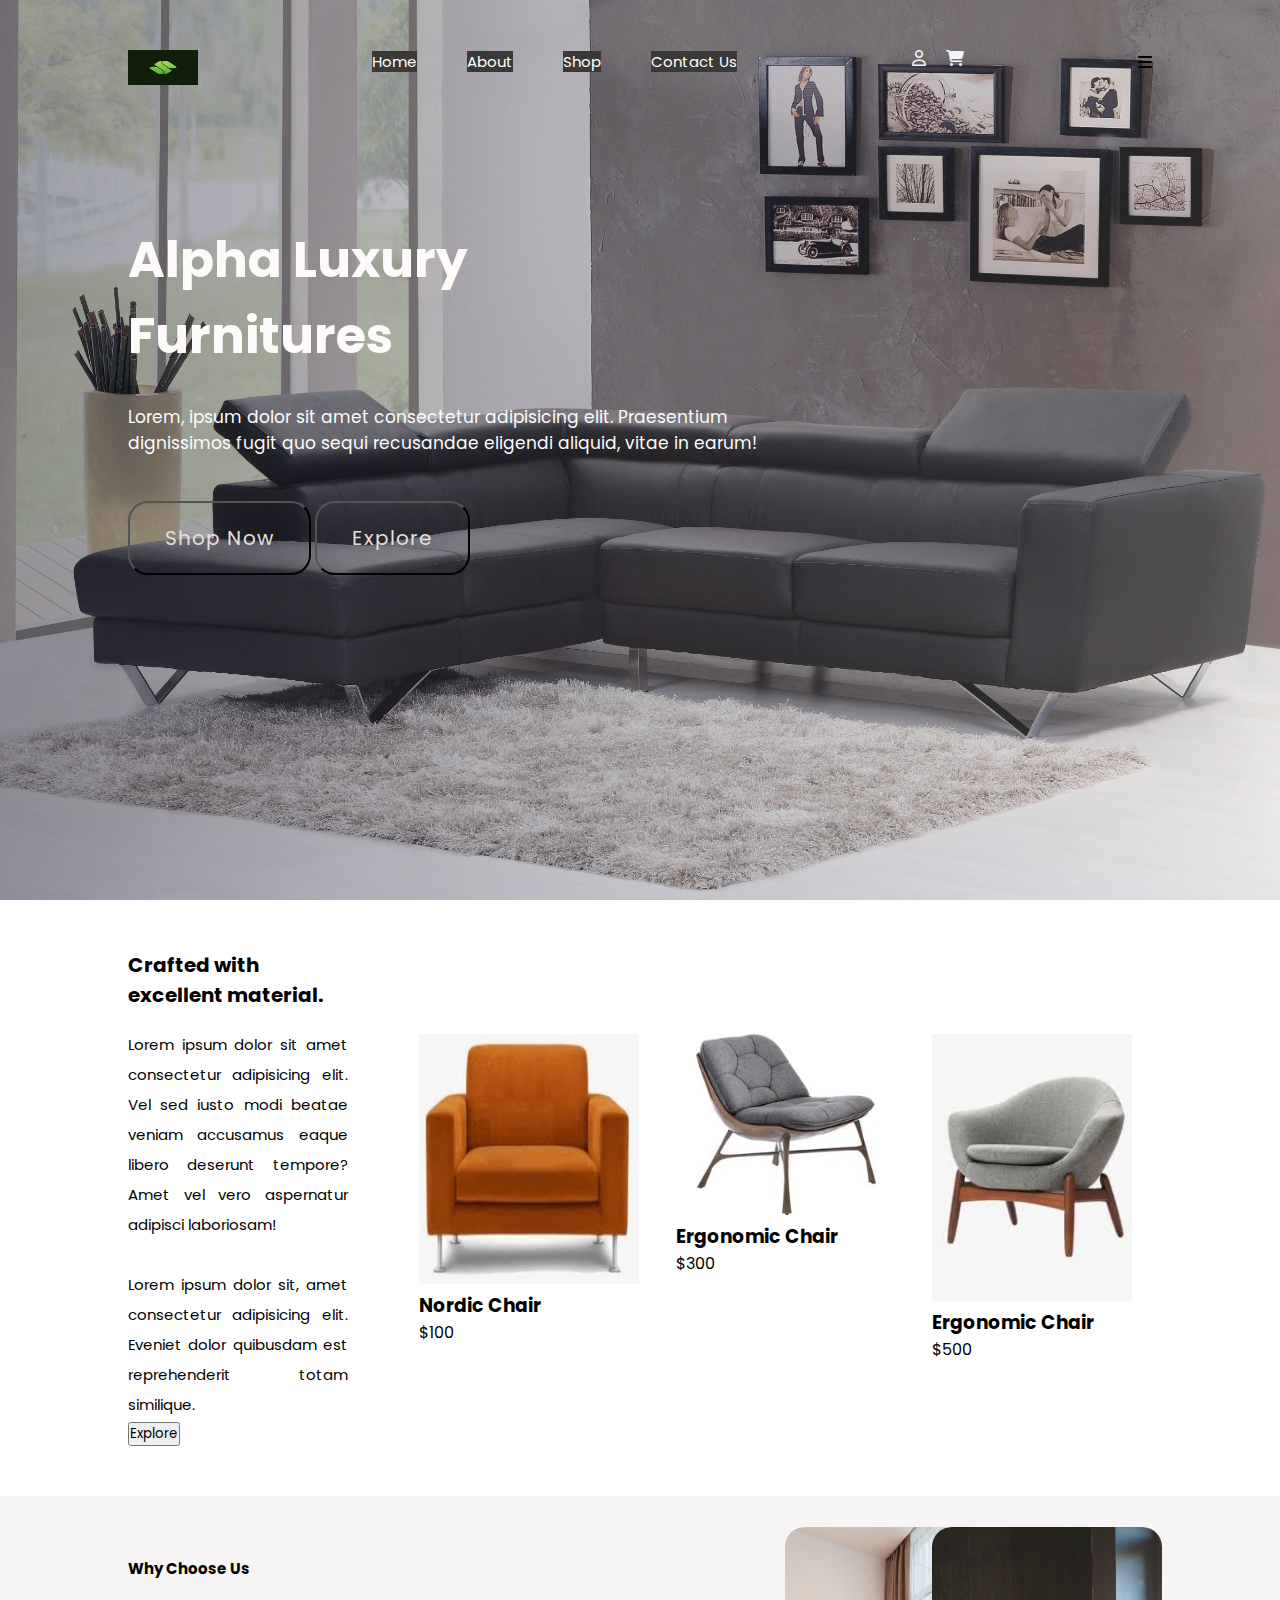
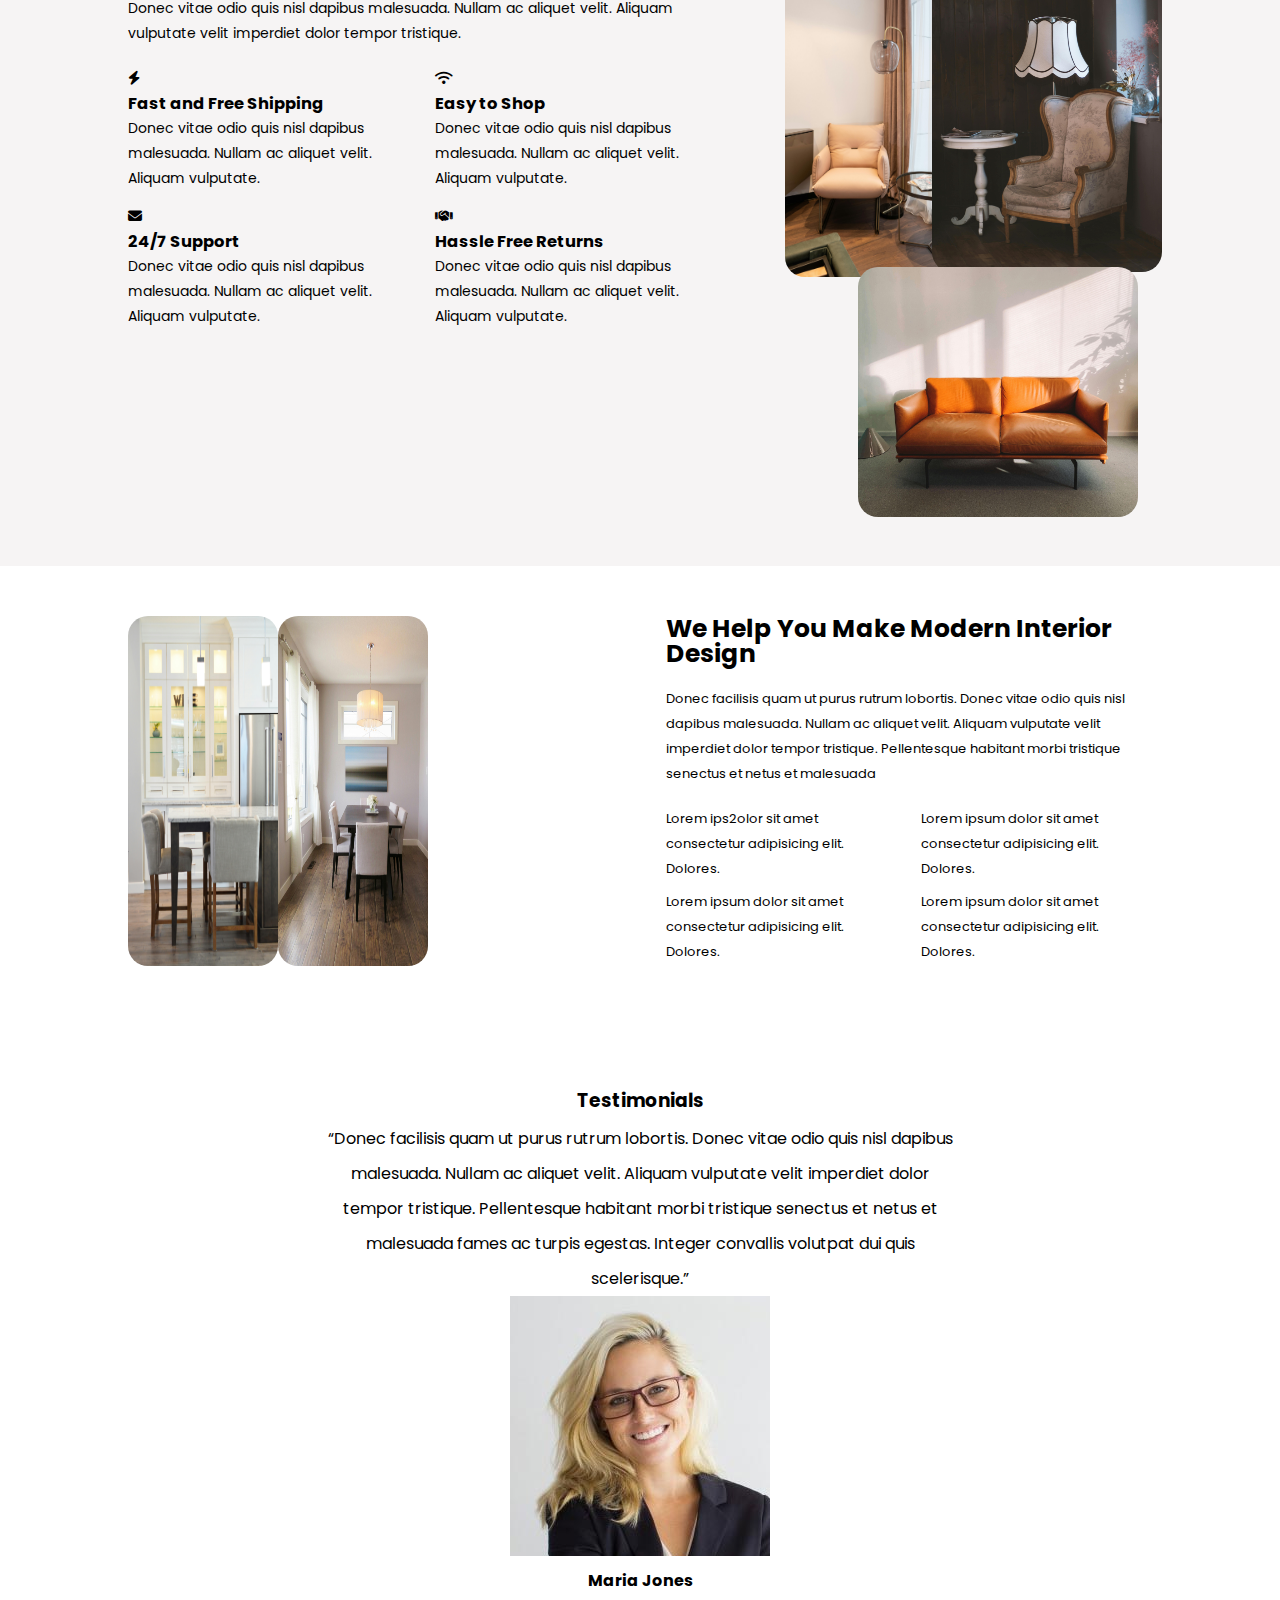
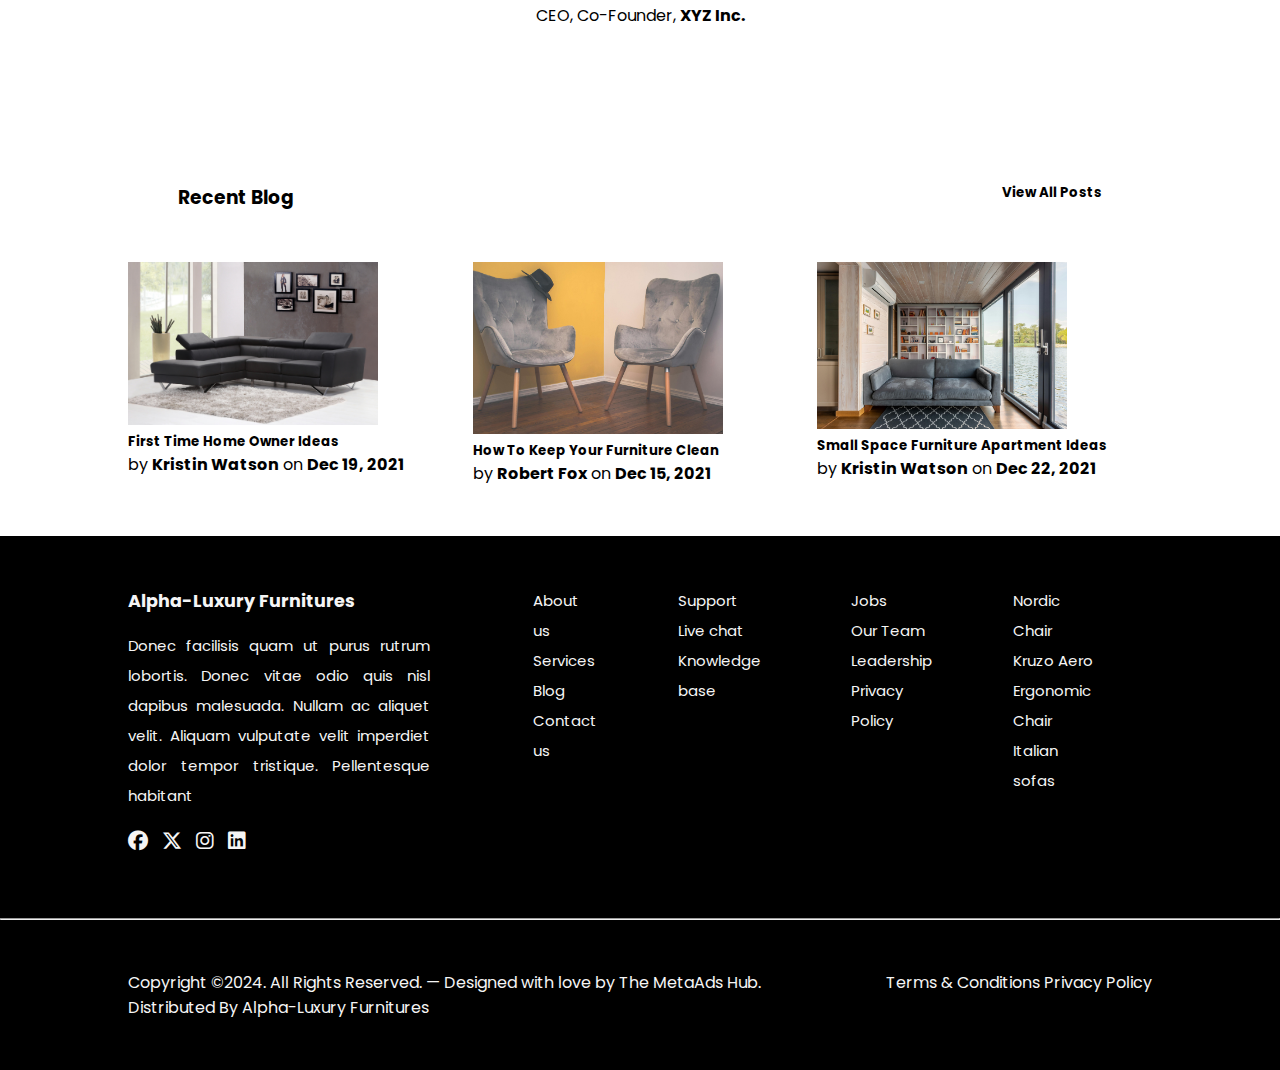
<file: index.html>
<!DOCTYPE html>
<html lang="en">
<head>
    <meta charset="UTF-8">
    <meta name="viewport" content="width=device-width, initial-scale=1.0">
    <title>Alpha-Luxury Furnitures</title>
    <link rel="stylesheet" href="https://cdnjs.cloudflare.com/ajax/libs/font-awesome/6.5.2/css/all.min.css">
    <link rel="preconnect" href="https://fonts.googleapis.com">
<link rel="preconnect" href="https://fonts.gstatic.com" crossorigin>
<link href="https://fonts.googleapis.com/css2?family=Poppins:ital,wght@0,100;0,200;0,300;0,400;0,500;0,600;0,700;0,800;0,900;1,100;1,200;1,300;1,400;1,500;1,600;1,700;1,800;1,900&display=swap" rel="stylesheet">
    <link rel="stylesheet" href="style.css">
</head>
<body>
    <section class="nav-section">
        <div class="nav-area">
            <div class="nav-items">
                <span class="brand-logo">
                    <img id="image1" src="imgfolder/dfbcda82dc21fe3c4e7bededcce6a6ee (2).jpg" width="70px" height="35px" alt="">
                </span>
                <div class="navlists">
                    <ul class="ul">
                        <li><a href="index.html">Home</a></li> 
                        <li><a href="about.html">About</a></li>
                        <li><a href="shop.html">Shop</a></li>
                        <li><a href="contactus.html">Contact Us</a></li>
                    </ul>
                </div>
                <div class="nav-icons">
                    <i class="fa-regular fa-user"></i>
                    <i class="fa-solid fa-cart-shopping"></i>
                </div>
                <div class="hamburger-icon">
                    <i class="fa-solid fa-bars"></i>
                </div>
            </div>
            <div class="text-elements">
                <h3 class="h3">Alpha Luxury<br> Furnitures</h3>
                <p class="p">Lorem, ipsum dolor sit amet consectetur adipisicing elit. Praesentium <br>dignissimos fugit quo sequi recusandae eligendi aliquid, vitae in earum!</p>
            </div>

            <button class="button">Shop Now</button>
            <button class="button">Explore</button>
        </div>
    </section>

    <section class="section2">
        <div class="sectionGrid">
            <div class="text">
                <h3>Crafted with excellent material.</h3>
                <p>Lorem ipsum dolor sit amet consectetur adipisicing elit. Vel sed iusto modi beatae veniam accusamus eaque libero deserunt tempore? Amet vel vero aspernatur adipisci laboriosam! <br><br>
                Lorem ipsum dolor sit, amet consectetur adipisicing elit. Eveniet dolor quibusdam est reprehenderit totam similique.
                </p>
                <button>Explore</button>
            </div>
            <div class="gridd">
                <div class="gridimg">
                    <img  src="imgfolder/png2.jpg" width="220px" height="250px" alt="A sofa">
                    <h3>Nordic Chair</h3>
                    <p>$100</p>
                </div>
                <div class="gridimg">
                    <img id="sofa"src="imgfolder/png6.jpg" width="180px" alt="">
                    <h3>Ergonomic Chair</h3>
                    <p>$300</p>
                </div>
                <div class="gridimg">
                    <img src="imgfolder/png8.jpg" width="200px" alt="">
                    <h3>Ergonomic Chair</h3>
                    <p>$500</p>
                </div><br><br>
            </div>
        </div>
    </section>
    <section class="section3">
        <div class="sectionFlex">
            <div class="textNgrid">
                <div class="textt">
                    <h6>Why Choose Us</h6>
                    <p>Donec vitae odio quis nisl dapibus malesuada. Nullam ac aliquet velit. Aliquam vulputate velit imperdiet dolor tempor tristique.</p>
                </div>

                <div class="gridContainer">
                    <div class="thegridss">
                        <i class="fa-solid fa-bolt"></i>
                        <h3>Fast and Free Shipping</h3>
                        <p>Donec vitae odio quis nisl dapibus malesuada. Nullam ac aliquet velit. Aliquam vulputate.</p>
                    </div>

                    <div class="thegridss">
                        <i class="fa-solid fa-wifi"></i>
                        <h3>Easy to Shop</h3>
                        <p>Donec vitae odio quis nisl dapibus malesuada. Nullam ac aliquet velit. Aliquam vulputate.</p>
                    </div>

                    <div class="thegridss">
                        <i class="fa-solid fa-envelope"></i>
                        <h3>24/7 Support</h3>
                        <p>Donec vitae odio quis nisl dapibus malesuada. Nullam ac aliquet velit. Aliquam vulputate.</p>
                    </div>

                    <div class="thegridss">
                        <i class="fa-solid fa-handshake"></i>
                        <h3>Hassle Free Returns</h3>
                        <p>Donec vitae odio quis nisl dapibus malesuada. Nullam ac aliquet velit. Aliquam vulputate.</p>
                    </div>
                </div>
            </div>

            <div class="imgpositioning">
                <img id="img" class="img1" src="imgfolder/pexels-heyho-6198655.jpg" width="200px" height="350px">
               <img id="img" class="imgg2" src="imgfolder/pexels-kowalievska-1148955.jpg" width="230px" alt="">
               <img id="img" class="imgIII" src="imgfolder/pexels-martinpechy-1866149.jpg" width="280px" height="250px" alt="">
            </div>
        </div>
    </section><br><br>

    <section class="section3b">
        <div id="sectionFlexx">
            <div class="fleximg">
                <img id="img" class="imagee" src="imgfolder/pexels-pixabay-373541.jpg" width="220px" height="450px" >
                <img id="img" class="imge" src="imgfolder/pexels-pixabay-534172.jpg" width="220px"  height="450px"
               alt="">
            </div>
            
            <div class="textNgridd">
                <div class="textt">
                    <h3>We Help You Make Modern Interior Design</h3>
                    <p>Donec facilisis quam ut purus rutrum lobortis. Donec vitae odio quis nisl dapibus malesuada. Nullam ac aliquet velit. Aliquam vulputate velit imperdiet dolor tempor tristique. Pellentesque habitant morbi tristique senectus et netus et malesuada</p>
                </div>

                <div class="gridContainer">
                    <div class="thegridss">
                        <p>Lorem ips2olor sit amet consectetur adipisicing elit. Dolores.</p>
                    </div>

                    <div class="thegridss">
                        <p>Lorem ipsum dolor sit amet consectetur adipisicing elit. Dolores.</p>
                    </div>

                    <div class="thegridss">
                        <p>Lorem ipsum dolor sit amet consectetur adipisicing elit. Dolores.</p>
                    </div>

                    <div class="thegridss">
                        <p>Lorem ipsum dolor sit amet consectetur adipisicing elit. Dolores.</p>
                    </div>
                </div>
            </div>
        </div>
    </section><br><br>
    <section class="testimonials">
        <div class="testi">
             <h3>Testimonials</h3>
             <p>“Donec facilisis quam ut purus rutrum lobortis. Donec vitae odio quis nisl dapibus malesuada. Nullam ac aliquet velit. Aliquam vulputate velit imperdiet dolor tempor tristique. Pellentesque habitant morbi tristique senectus et netus et malesuada fames ac turpis egestas. Integer convallis volutpat dui quis scelerisque.”</p>
        </div>
         <div>
             <img src="imgfolder/person_2.jpg" alt="">
             <p><b>Maria Jones</b></p>
             <p>CEO, Co-Founder, <b>XYZ Inc.</b></p>
         </div>
     </section>
    <section class="section4">
        <div class="sectionIv">
            <div class="flexItems">
                <h3>Recent Blog</h3>
                <h5 class="text-underline">View All Posts</h5>
            </div>
            <div class="gridContainer2">
                <div >
                    <img class="grids" src="imgfolder/pexels-pixabay-276583.jpg" width="250px" alt="">
                    <h5>First Time Home Owner Ideas</h5>
                    <p>by <b>Kristin Watson</b>  on <b> Dec 19, 2021</b></p>
                </div>
                <div >
                    <img class="grids"src="imgfolder/pexels-steve-923192.jpg" width="250px">
                    <h5>How To Keep Your Furniture Clean
                    </h5>
                    <p>by <b>Robert Fox</b>  on <b>Dec 15, 2021</b> </b></p>
                </div>
                <div >
                    <img class="grids"src="imgfolder/pexels-heyho-6580232.jpg" width="250px" alt="">
                    <h5>Small Space Furniture Apartment Ideas</h5>
                    <p>by <b>Kristin Watson</b>  on <b> Dec 22, 2021</b></p>
                </div>
            </div>
        </div>
    </section>

    <footer class="footer">
        <div class="textsNlists">
            <div class="texttt">
                <h3>Alpha-Luxury Furnitures</h3>
                <p>Donec facilisis quam ut purus rutrum lobortis. Donec vitae odio quis nisl dapibus malesuada. Nullam ac aliquet velit. Aliquam vulputate velit imperdiet dolor tempor tristique. Pellentesque habitant</p>
                <div class="icons">
                    <i id="icon" class="fa-brands fa-facebook"></i>
                    <i id="icon" class="fa-brands fa-x-twitter"></i>
                    <i id="icon" class="fa-brands fa-instagram"></i>
                    <i id="icon" class="fa-brands fa-linkedin"></i>
                </div><br><br>
            </div>

            <div class="lists">
                <div>
                    <ul class="listss">
                        <li>About us</li>
                        <li>Services</li>
                        <li>Blog</li>
                        <li>Contact us</li>
                    </ul>
                </div>
                <div>
                    <ul class="listss">
                        <li>Support</li>
                        <li>Live chat</li>
                        <li>Knowledge base</li>
                    </ul>
                </div>
                <div>
                    <ul class="listss">
                        <li>Jobs</li>
                        <li>Our Team</li>
                        <li>Leadership</li>
                        <li>Privacy Policy</li>
                    </ul>
                </div>
                <div>
                    <ul class="listss">
                        <li>Nordic Chair</li>
                        <li>Kruzo Aero</li>
                        <li> Ergonomic Chair</li>
                        <li>Italian sofas</li>
                    </ul>
                </div>
            </div> 
            </div><hr>
            <br><br>

        <footer class="copyright">
            <div class="flexx">
                <p>Copyright ©2024. All Rights Reserved. — Designed with love by The MetaAds Hub.
                <br>Distributed By Alpha-Luxury Furnitures
                </p>
                <div class="divv">
                    <p>Terms & Conditions
                    Privacy Policy</p>
                </div>
            </div><br><br>
        </footer>
    </footer>
</body>
</html>
</file>
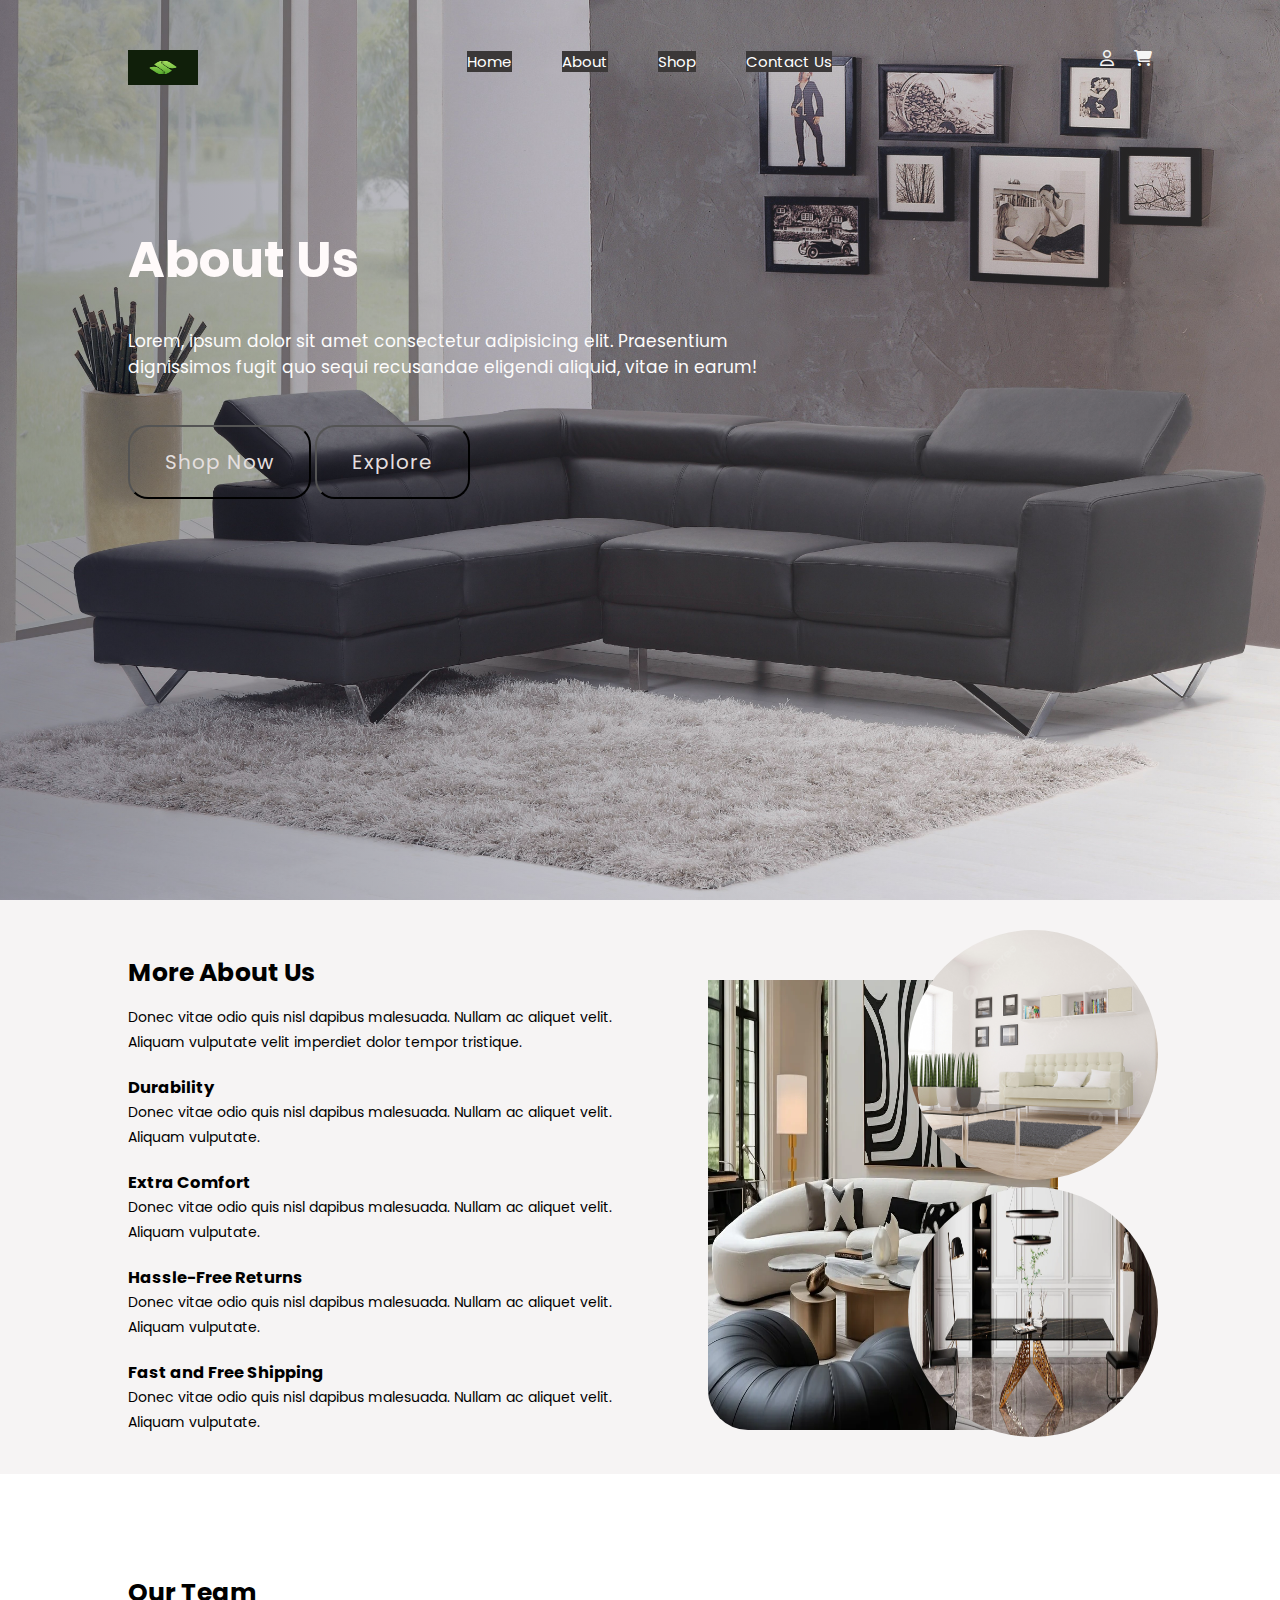
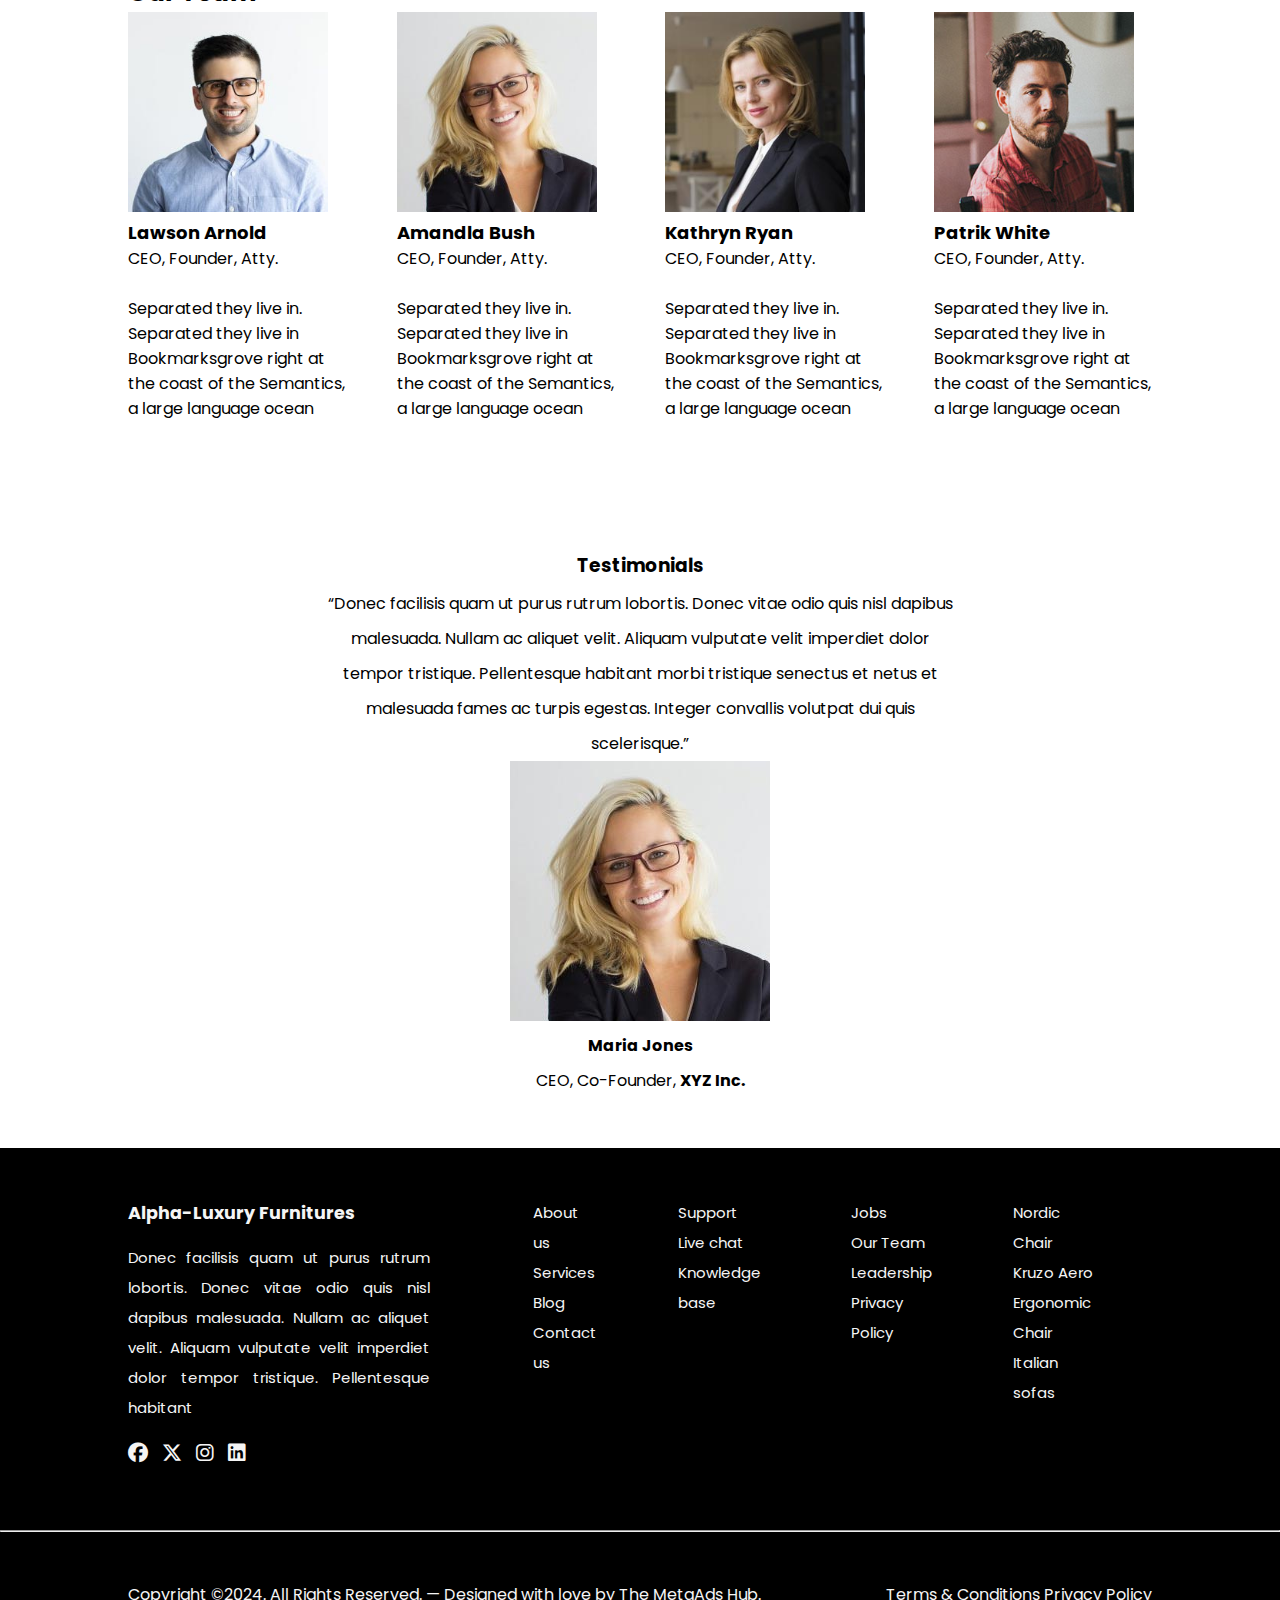
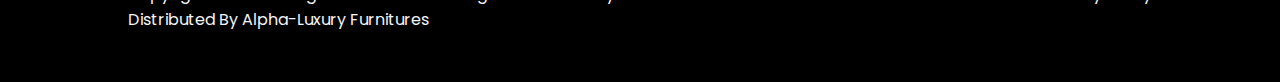
<file: about.html>
<!DOCTYPE html>
<html lang="en">
<head>
    <meta charset="UTF-8">
    <meta name="viewport" content="width=device-width, initial-scale=1.0">
    <title>Alpha-Luxury Furnitures</title>
    <link rel="stylesheet" href="https://cdnjs.cloudflare.com/ajax/libs/font-awesome/6.5.2/css/all.min.css">
    <link rel="preconnect" href="https://fonts.googleapis.com">
<link rel="preconnect" href="https://fonts.gstatic.com" crossorigin>
<link href="https://fonts.googleapis.com/css2?family=Poppins:ital,wght@0,100;0,200;0,300;0,400;0,500;0,600;0,700;0,800;0,900;1,100;1,200;1,300;1,400;1,500;1,600;1,700;1,800;1,900&display=swap" rel="stylesheet">
    <link rel="stylesheet" href="style.css">
</head>
<body>
    <section class="nav-section">
        <div class="nav-area">
            <div class="nav-items">
                <span class="brand-logo">
                    <img id="image1" src="imgfolder/dfbcda82dc21fe3c4e7bededcce6a6ee (2).jpg" width="70px" height="35px" alt="">
                </span>
                <div class="navlists">
                    <ul class="ul">
                        <li><a href="index.html">Home</a></li> 
                        <li><a href="about.html">About</a></li>
                        <li><a href="shop.html">Shop</a></li>
                        <li><a href="contactus.html">Contact Us</a></li>
                    </ul>
                </div>
                <div class="nav-icons">
                    <i class="fa-regular fa-user"></i>
                    <i class="fa-solid fa-cart-shopping"></i>
                </div>
            </div>
            <div class="text-elements">
                <h3 class="h3">About Us</h3>
                <p class="p">Lorem, ipsum dolor sit amet consectetur adipisicing elit. Praesentium <br>dignissimos fugit quo sequi recusandae eligendi aliquid, vitae in earum!</p>
            </div>

            <button class="button">Shop Now</button>
            <button class="button">Explore</button>
        </div>
    </section>
    <section class="section3">
        <div class="sectionFlex">
            <div class="textNgrid">
                <div class="textt">
                    <h3>More About Us</h3>
                    <p>Donec vitae odio quis nisl dapibus malesuada. Nullam ac aliquet velit. Aliquam vulputate velit imperdiet dolor tempor tristique.</p>
                </div>

                <div id="gridabout">
                    <div id="griddd">
                        <h3>Durability</h3>
                        <p>Donec vitae odio quis nisl dapibus malesuada. Nullam ac aliquet velit. Aliquam vulputate.</p>
                    </div>

                    <div class="thegridss">
                        <h3>Extra Comfort</h3>
                        <p>Donec vitae odio quis nisl dapibus malesuada. Nullam ac aliquet velit. Aliquam vulputate.</p>
                    </div>

                    <div class="thegridss">
                        <h3>Hassle-Free Returns</h3>
                        <p>Donec vitae odio quis nisl dapibus malesuada. Nullam ac aliquet velit. Aliquam vulputate.</p>
                    </div>

                    <div class="thegridss">
                        <h3>Fast and Free Shipping</h3>
                        <p>Donec vitae odio quis nisl dapibus malesuada. Nullam ac aliquet velit. Aliquam vulputate.</p>
                    </div>
                </div>
                
            </div>
            <div id="imgpositioning">
                <img id=imago src="imgfolder/background.webp" width="350px" height="450px">
                <img id="imgg" id="image" src="imgfolder/background2.jpg" width="250px" alt="">
               <img id="imgg" src="imgfolder/bg.webp" width="250px" height="250px" alt="">
            </div>
        </div>
    </section>
    <section class="ourteam">
       <div class="innerdiv">
            <h2>Our Team</h2>
            <div class="teamgrid">
                <div class="teamimg">
                   <img src="imgfolder/person_1.jpg" width="200px"  alt="">
                    <h3>Lawson Arnold</h3>
                    <p>CEO, Founder, Atty. <br><br>
                        Separated they live in. Separated they live in Bookmarksgrove right at the coast of the Semantics, a large language ocean
                    </p>
                    
                </div>
                <div class="teamimg">
                    <img src="imgfolder/person_2.jpg"  width="200px" alt="">
                    <h3>Amandla Bush</h3>
                    <p>CEO, Founder, Atty. <br><br>
                        Separated they live in. Separated they live in Bookmarksgrove right at the coast of the Semantics, a large language ocean
                    </p>
                    
                </div>
                <div class="teamimg">
                    <img src="imgfolder/person_3.jpg" width="200px" alt="">
                    <h3>Kathryn Ryan</h3>
                    <p>CEO, Founder, Atty. <br><br>
                        Separated they live in. Separated they live in Bookmarksgrove right at the coast of the Semantics, a large language ocean
                    </p>
                    
                </div>
                <div class="teamimg">
                    <img src="imgfolder/person_4.jpg"  width="200px"alt="">
                    <h3>Patrik White</h3>
                    <p>CEO, Founder, Atty. <br><br>
                        Separated they live in. Separated they live in Bookmarksgrove right at the coast of the Semantics, a large language ocean
                    </p>
                    
                </div>
            </div>
        </div>
    </section><br><br><br>
    <section class="testimonials">
       <div class="testi">
            <h3>Testimonials</h3>
            <p>“Donec facilisis quam ut purus rutrum lobortis. Donec vitae odio quis nisl dapibus malesuada. Nullam ac aliquet velit. Aliquam vulputate velit imperdiet dolor tempor tristique. Pellentesque habitant morbi tristique senectus et netus et malesuada fames ac turpis egestas. Integer convallis volutpat dui quis scelerisque.”</p>
       </div>
        <div>
            <img src="imgfolder/person_2.jpg" alt="">
            <p><b>Maria Jones</b></p>
            <p>CEO, Co-Founder, <b>XYZ Inc.</b></p>
        </div>
    </section>
    <footer class="footer">
        <div class="textsNlists">
            <div class="texttt">
                <h3>Alpha-Luxury Furnitures</h3>
                <p>Donec facilisis quam ut purus rutrum lobortis. Donec vitae odio quis nisl dapibus malesuada. Nullam ac aliquet velit. Aliquam vulputate velit imperdiet dolor tempor tristique. Pellentesque habitant</p>
                <div class="icons">
                    <i id="icon" class="fa-brands fa-facebook"></i>
                    <i id="icon" class="fa-brands fa-x-twitter"></i>
                    <i id="icon" class="fa-brands fa-instagram"></i>
                    <i id="icon" class="fa-brands fa-linkedin"></i>
                </div><br><br>
            </div>

            <div class="lists">
                <div>
                    <ul class="listss">
                        <li>About us</li>
                        <li>Services</li>
                        <li>Blog</li>
                        <li>Contact us</li>
                    </ul>
                </div>
                <div>
                    <ul class="listss">
                        <li>Support</li>
                        <li>Live chat</li>
                        <li>Knowledge base</li>
                    </ul>
                </div>
                <div>
                    <ul class="listss">
                        <li>Jobs</li>
                        <li>Our Team</li>
                        <li>Leadership</li>
                        <li>Privacy Policy</li>
                    </ul>
                </div>
                <div>
                    <ul class="listss">
                        <li>Nordic Chair</li>
                        <li>Kruzo Aero</li>
                        <li> Ergonomic Chair</li>
                        <li>Italian sofas</li>
                    </ul>
                </div>
            </div> 
            </div><hr>
            <br><br>

        <footer class="copyright">
            <div class="flexx">
                <p>Copyright ©2024. All Rights Reserved. — Designed with love by The MetaAds Hub.
                <br>Distributed By Alpha-Luxury Furnitures
                </p>
                <div class="divv">
                    <p>Terms & Conditions
                    Privacy Policy</p>
                </div>
            </div><br><br>
        </footer>
    </footer>
</body>
</html>
</file>
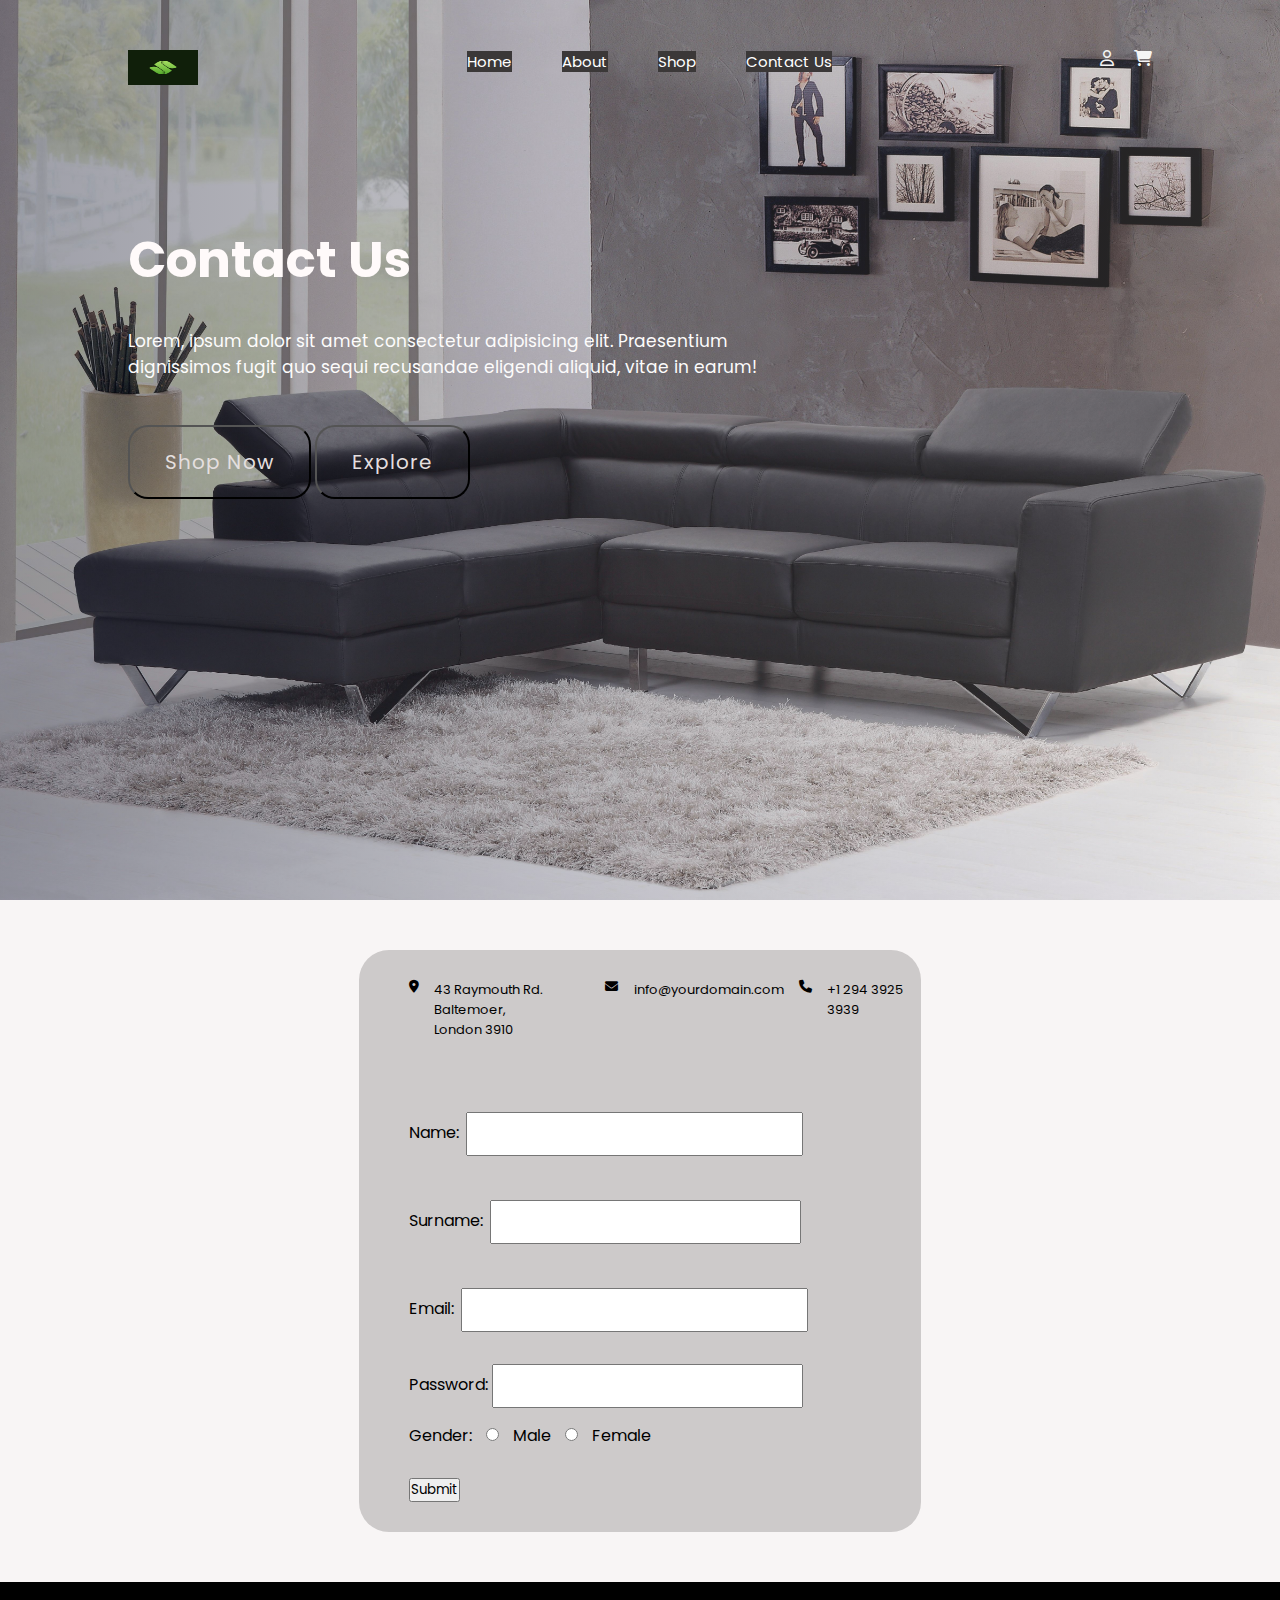
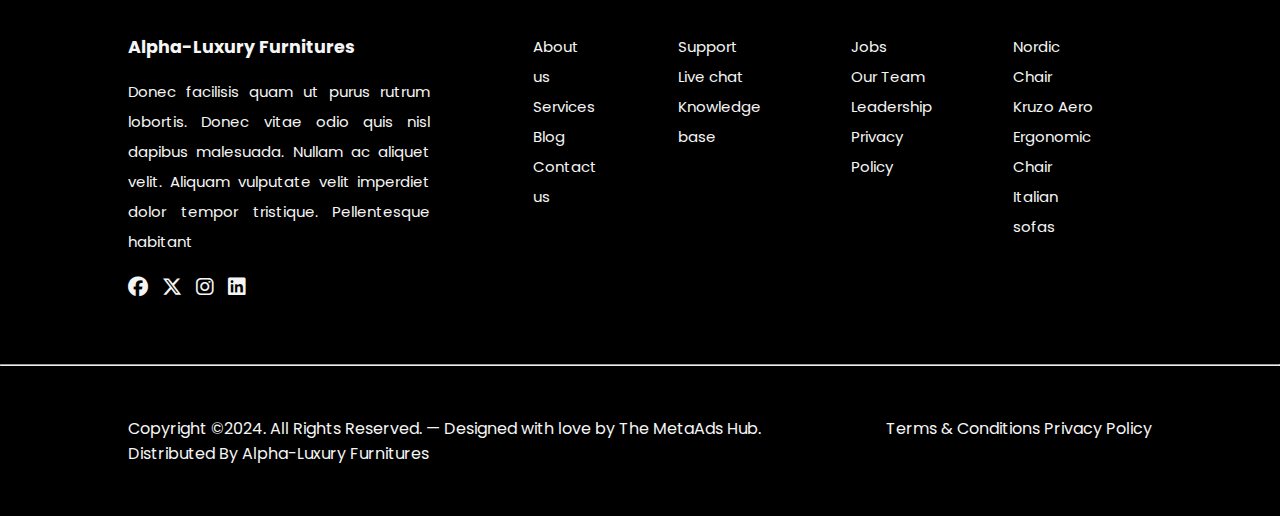
<file: contactus.html>
<!DOCTYPE html>
<html lang="en">
<head>
    <meta charset="UTF-8">
    <meta name="viewport" content="width=device-width, initial-scale=1.0">
    <title>Alpha-Luxury Furnitures</title>
    <link rel="stylesheet" href="https://cdnjs.cloudflare.com/ajax/libs/font-awesome/6.5.2/css/all.min.css">
    <link rel="preconnect" href="https://fonts.googleapis.com">
<link rel="preconnect" href="https://fonts.gstatic.com" crossorigin>
<link href="https://fonts.googleapis.com/css2?family=Poppins:ital,wght@0,100;0,200;0,300;0,400;0,500;0,600;0,700;0,800;0,900;1,100;1,200;1,300;1,400;1,500;1,600;1,700;1,800;1,900&display=swap" rel="stylesheet">
    <link rel="stylesheet" href="style.css">
</head>
<body>
    <section class="nav-section">
        <div class="nav-area">
            <div class="nav-items">
                <span class="brand-logo">
                    <img id="image1" src="imgfolder/dfbcda82dc21fe3c4e7bededcce6a6ee (2).jpg" width="70px" height="35px" alt="">
                </span>
                <div class="navlists">
                    <ul class="ul">
                        <li><a href="index.html">Home</a></li> 
                        <li><a href="about.html">About</a></li>
                        <li><a href="shop.html">Shop</a></li>
                        <li><a href="contactus.html">Contact Us</a></li>
                    </ul>
                </div>
                <div class="nav-icons">
                    <i class="fa-regular fa-user"></i>
                    <i class="fa-solid fa-cart-shopping"></i>
                </div>
            </div>
            <div class="text-elements">
                <h3 class="h3">Contact Us</h3>
                <p class="p">Lorem, ipsum dolor sit amet consectetur adipisicing elit. Praesentium <br>dignissimos fugit quo sequi recusandae eligendi aliquid, vitae in earum!</p>
            </div>

            <button class="button">Shop Now</button>
            <button class="button">Explore</button>
        </div>
    </section>

    <section class="form">
        <div class="innerwidth">
            <div class="icontxt">

                    <i class="fa-solid fa-location-dot"></i>
                    <p>43 Raymouth Rd. Baltemoer, <br> London 3910</p>    
                
                    <i class="fa-solid fa-envelope"></i>
                    <p>info@yourdomain.com</p>    
                
                    <i class="fa-solid fa-phone"></i>
                    <p>+1 294 3925 3939</p>    
                
            </div><br><br>
    
            <form id="contactUsForm">
                <div class="div">
                    <label for="name" >Name:</label>
                    <input type="text"class="names" id="name" required><br>
            
                    <label for="surname">Surname:</label>
                    <input type="text" class="names" id="surname" required><br>
                </div>
        
                <label for="email">Email:</label>
                <input type="email" id="email" required><br>
        
                <label for="password">Password:</label>
                <input type="password" id="password" required><br>
        
                <label for="gender">Gender:</label>
                <input type="radio" class="gender" id="male" name="gender" value="male"> Male
                <input type="radio" id="female" class="gender" name="gender" value="female"> Female<br>
        
                <br>
                <button type="submit" onclick="validateform()">Submit</button>
            </form>
        </div>
    </section>
    <footer class="footer">
        <div class="textsNlists">
            <div class="texttt">
                <h3>Alpha-Luxury Furnitures</h3>
                <p>Donec facilisis quam ut purus rutrum lobortis. Donec vitae odio quis nisl dapibus malesuada. Nullam ac aliquet velit. Aliquam vulputate velit imperdiet dolor tempor tristique. Pellentesque habitant</p>
                <div class="icons">
                    <i id="icon" class="fa-brands fa-facebook"></i>
                    <i id="icon" class="fa-brands fa-x-twitter"></i>
                    <i id="icon" class="fa-brands fa-instagram"></i>
                    <i id="icon" class="fa-brands fa-linkedin"></i>
                </div><br><br>
            </div>

            <div class="lists">
                <div>
                    <ul class="listss">
                        <li>About us</li>
                        <li>Services</li>
                        <li>Blog</li>
                        <li>Contact us</li>
                    </ul>
                </div>
                <div>
                    <ul class="listss">
                        <li>Support</li>
                        <li>Live chat</li>
                        <li>Knowledge base</li>
                    </ul>
                </div>
                <div>
                    <ul class="listss">
                        <li>Jobs</li>
                        <li>Our Team</li>
                        <li>Leadership</li>
                        <li>Privacy Policy</li>
                    </ul>
                </div>
                <div>
                    <ul class="listss">
                        <li>Nordic Chair</li>
                        <li>Kruzo Aero</li>
                        <li> Ergonomic Chair</li>
                        <li>Italian sofas</li>
                    </ul>
                </div>
            </div> 
            </div><hr>
            <br><br>

        <footer class="copyright">
            <div class="flexx">
                <p>Copyright ©2024. All Rights Reserved. — Designed with love by The MetaAds Hub.
                <br>Distributed By Alpha-Luxury Furnitures
                </p>
                <div class="divv">
                    <p>Terms & Conditions
                    Privacy Policy</p>
                </div>
            </div><br><br>
        </footer>
    </footer>
    <script src="form.js"></script>
</body>
</html>
</file>
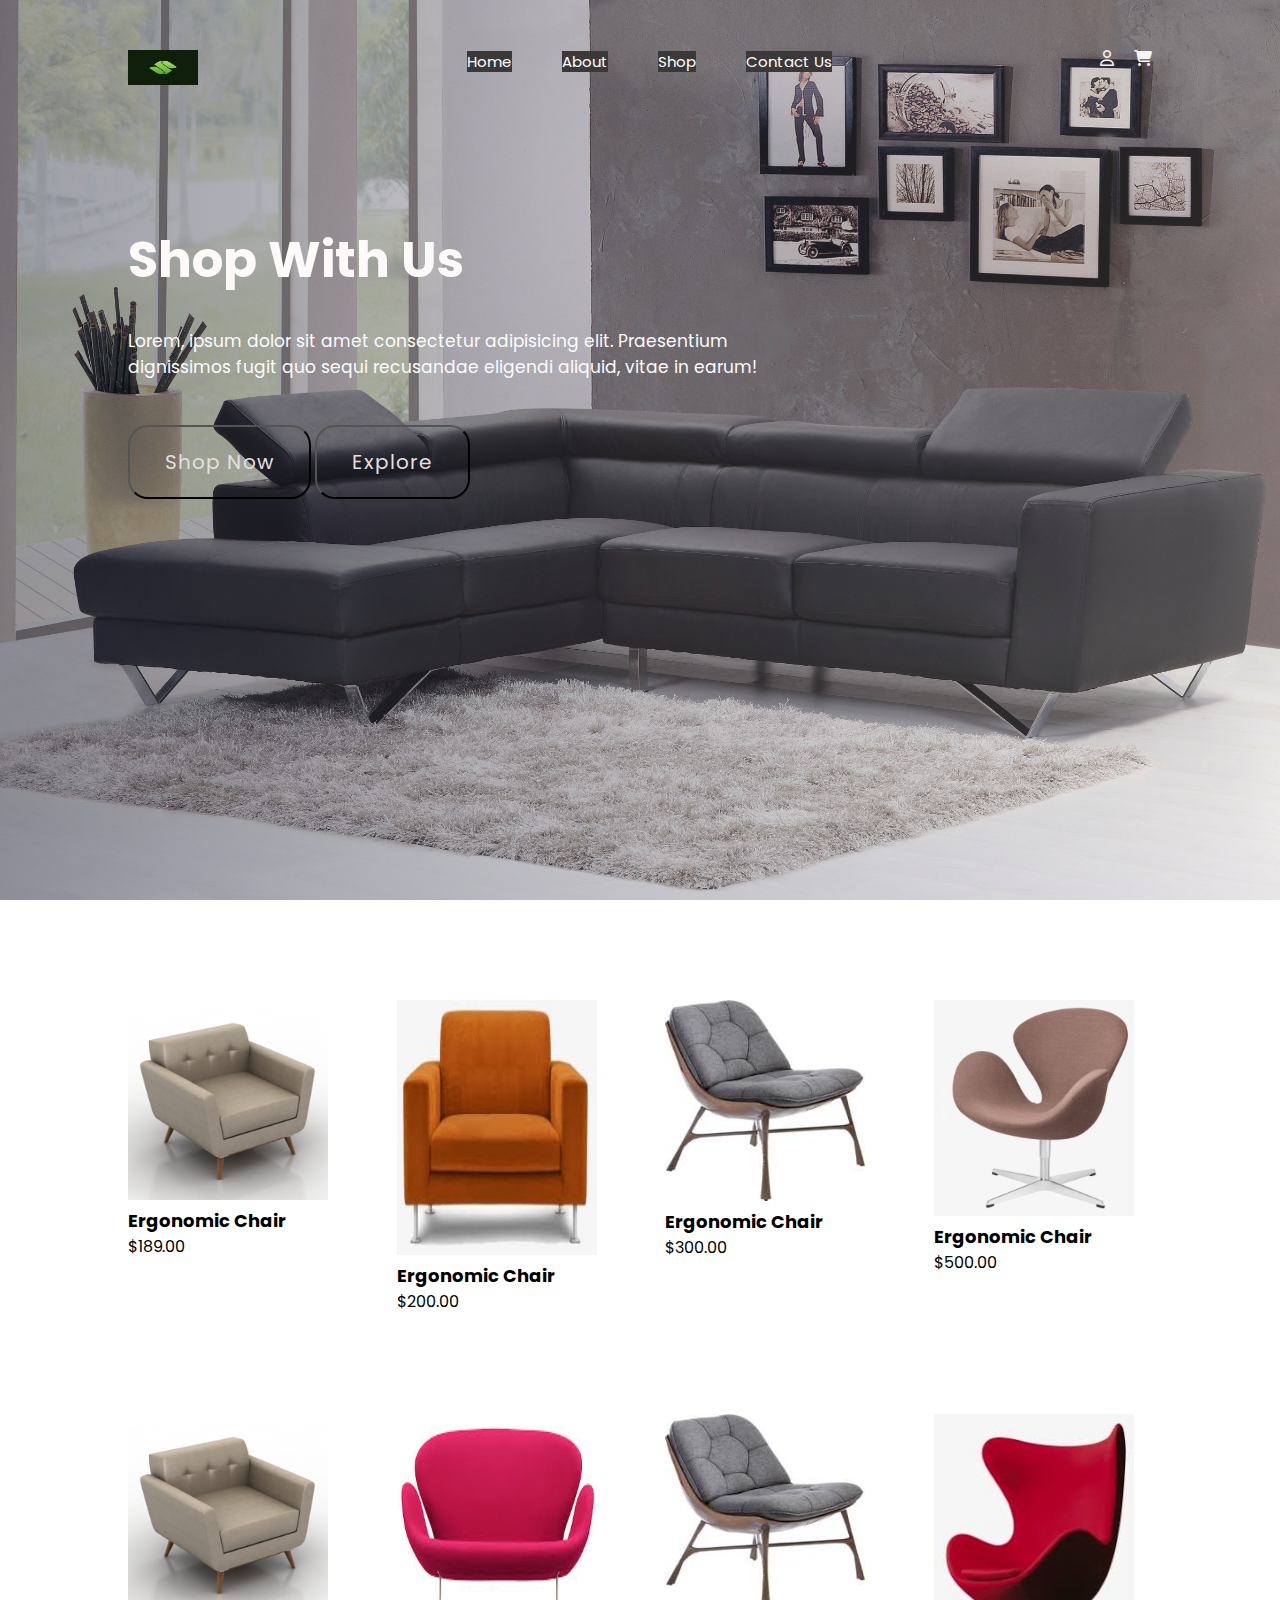
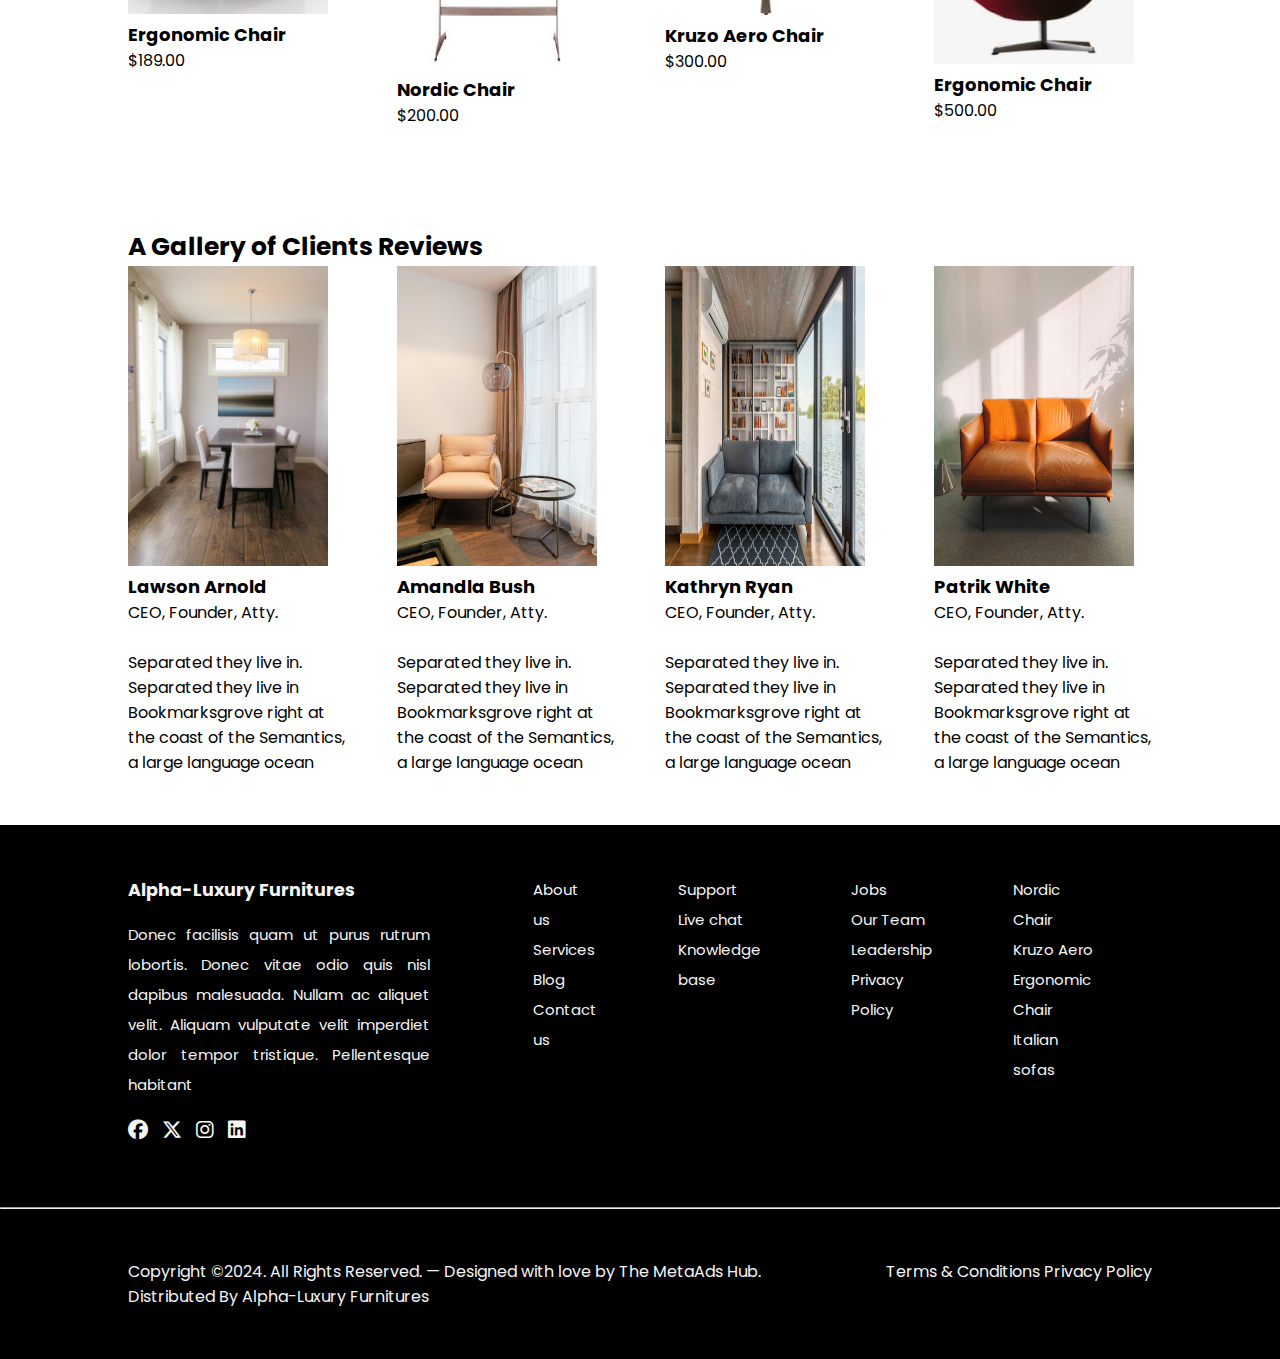
<file: shop.html>
<!DOCTYPE html>
<html lang="en">
<head>
    <meta charset="UTF-8">
    <meta name="viewport" content="width=device-width, initial-scale=1.0">
    <title>Alpha-Luxury Furnitures</title>
    <link rel="stylesheet" href="https://cdnjs.cloudflare.com/ajax/libs/font-awesome/6.5.2/css/all.min.css">
    <link rel="preconnect" href="https://fonts.googleapis.com">
<link rel="preconnect" href="https://fonts.gstatic.com" crossorigin>
<link href="https://fonts.googleapis.com/css2?family=Poppins:ital,wght@0,100;0,200;0,300;0,400;0,500;0,600;0,700;0,800;0,900;1,100;1,200;1,300;1,400;1,500;1,600;1,700;1,800;1,900&display=swap" rel="stylesheet">
    <link rel="stylesheet" href="style.css">
</head>
<body>
    <section class="nav-section">
        <div class="nav-area">
            <div class="nav-items">
                <span class="brand-logo">
                    <img id="image1" src="imgfolder/dfbcda82dc21fe3c4e7bededcce6a6ee (2).jpg" width="70px" height="35px" alt="">
                </span>
                <div class="navlists">
                    <ul class="ul">
                        <li><a href="index.html">Home</a></li> 
                        <li><a href="about.html">About</a></li>
                        <li><a href="shop.html">Shop</a></li>
                        <li><a href="contactus.html">Contact Us</a></li>
                    </ul>
                </div>
                <div class="nav-icons">
                    <i class="fa-regular fa-user"></i>
                    <i class="fa-solid fa-cart-shopping"></i>
                </div>
            </div>
            <div class="text-elements">
                <h3 class="h3">Shop With Us</h3>
                <p class="p">Lorem, ipsum dolor sit amet consectetur adipisicing elit. Praesentium <br>dignissimos fugit quo sequi recusandae eligendi aliquid, vitae in earum!</p>
            </div>

            <button class="button">Shop Now</button>
            <button class="button">Explore</button>
        </div>
    </section>
    <section class="ourteam">
        <div class="innerdiv">
             <h2></h2>
             <div class="teamgrid">
                <div class="teamimg">
                    <img src="imgfolder/home fur.jpg" width="200px"  alt="">
                    <h3>Ergonomic Chair</h3>
                    <p>$189.00</p>       
                </div>
                <div class="teamimg">
                    <img src="imgfolder/png2.jpg"  width="200px" height="255px">
                    <h3>Ergonomic Chair</h3>
                    <p>$200.00</p>    
                </div>
                <div class="teamimg">
                    <img src="imgfolder/png6.jpg" width="200px" alt="">
                    <h3>Ergonomic Chair</h3>
                    <p>$300.00</p>    
                </div>
                <div class="teamimg">
                    <img src="imgfolder/reclining chair.png"  width="200px"alt="">
                    <h3>Ergonomic Chair</h3>
                    <p>$500.00</p>    
                </div>
             </div>
         </div>
     </section>
    </section>
    <section class="ourteam">
        <div class="innerdiv">
             <h2></h2>
             <div class="teamgrid">
                <div class="teamimg">
                    <img src="imgfolder/home fur.jpg" width="200px"  alt="">
                    <h3>Ergonomic Chair</h3>
                    <p>$189.00</p>       
                </div>
                <div class="teamimg">
                    <img src="imgfolder/sofa.png"  width="200px" height="255px">
                    <h3>Nordic Chair</h3>
                    <p>$200.00</p>    
                </div>
                <div class="teamimg">
                    <img src="imgfolder/png6.jpg" width="200px" alt="">
                    <h3>Kruzo Aero Chair</h3>
                    <p>$300.00</p>    
                </div>
                <div class="teamimg">
                    <img src="imgfolder/recliner.jpg"  width="200px"alt="">
                    <h3>Ergonomic Chair</h3>
                    <p>$500.00</p>    
                </div>
            </div>
        </div>
    </section>
     <section class="ourteam">
        <div class="innerdiv">
            <h2>A Gallery of Clients Reviews</h2>
            <div class="teamgrid">
                <div class="teamimg">
                <img src="imgfolder/pexels-pixabay-534172.jpg" width="200px" height="300px" alt="">
                    <h3>Lawson Arnold</h3>
                    <p>CEO, Founder, Atty. <br><br>
                        Separated they live in. Separated they live in Bookmarksgrove right at the coast of the Semantics, a large language ocean
                    </p>  
                </div>
                <div class="teamimg">
                    <img src="imgfolder/pexels-heyho-6198655.jpg"  width="200px" height="300px" alt="">
                    <h3>Amandla Bush</h3>
                    <p>CEO, Founder, Atty. <br><br>
                        Separated they live in. Separated they live in Bookmarksgrove right at the coast of the Semantics, a large language ocean
                    </p>
                </div>
                <div class="teamimg">
                    <img src="imgfolder/pexels-heyho-6580232.jpg" width="200px" height="300px" alt="">
                    <h3>Kathryn Ryan</h3>
                    <p>CEO, Founder, Atty. <br><br>
                        Separated they live in. Separated they live in Bookmarksgrove right at the coast of the Semantics, a large language ocean
                    </p>
                </div>
                <div class="teamimg">
                    <img src="imgfolder/pexels-martinpechy-1866149.jpg"  width="200px" height="300px">
                    <h3>Patrik White</h3>
                    <p>CEO, Founder, Atty. <br><br>
                        Separated they live in. Separated they live in Bookmarksgrove right at the coast of the Semantics, a large language ocean
                    </p>
                </div>
            </div>
        </div>
    </section><br><br>
    <footer class="footer">
        <div class="textsNlists">
            <div class="texttt">
                <h3>Alpha-Luxury Furnitures</h3>
                <p>Donec facilisis quam ut purus rutrum lobortis. Donec vitae odio quis nisl dapibus malesuada. Nullam ac aliquet velit. Aliquam vulputate velit imperdiet dolor tempor tristique. Pellentesque habitant</p>
                <div class="icons">
                    <i id="icon" class="fa-brands fa-facebook"></i>
                    <i id="icon" class="fa-brands fa-x-twitter"></i>
                    <i id="icon" class="fa-brands fa-instagram"></i>
                    <i id="icon" class="fa-brands fa-linkedin"></i>
                </div><br><br>
            </div>

            <div class="lists">
                <div>
                    <ul class="listss">
                        <li>About us</li>
                        <li>Services</li>
                        <li>Blog</li>
                        <li>Contact us</li>
                    </ul>
                </div>
                <div>
                    <ul class="listss">
                        <li>Support</li>
                        <li>Live chat</li>
                        <li>Knowledge base</li>
                    </ul>
                </div>
                <div>
                    <ul class="listss">
                        <li>Jobs</li>
                        <li>Our Team</li>
                        <li>Leadership</li>
                        <li>Privacy Policy</li>
                    </ul>
                </div>
                <div>
                    <ul class="listss">
                        <li>Nordic Chair</li>
                        <li>Kruzo Aero</li>
                        <li> Ergonomic Chair</li>
                        <li>Italian sofas</li>
                    </ul>
                </div>
            </div> 
            </div><hr>
            <br><br>

        <footer class="copyright">
            <div class="flexx">
                <p>Copyright ©2024. All Rights Reserved. — Designed with love by The MetaAds Hub.
                <br>Distributed By Alpha-Luxury Furnitures
                </p>
                <div class="divv">
                    <p>Terms & Conditions
                    Privacy Policy</p>
                </div>
            </div><br><br>
        </footer>
    </footer>
</body>
</html>
</file>
<file: style.css>
*{
    padding: 0;
    margin: 0;
    font-family: poppins;
    
}
.nav-section{
    width: 100%;
    margin: auto;
    height:100vh;
    background-image: linear-gradient(
        to right,
        rgba(11, 13, 36, 0.4),
        rgba(210, 201, 200, 0.2)
      ),  url(imgfolder/pexels-pixabay-276583.jpg);
    background-position:center;
    background-repeat: none;
    background-size: cover ;
    
}
.nav-area{
    width: 80%;
    margin:auto;
    padding: 50px;
    position: sticky;
    padding-bottom: 50px;
    /* text-align: center; */
}
.nav-items{
    margin-bottom: 100px;
    display: flex;
    justify-content: space-between;
    gap: 5%;
}
@media screen and (max-width: 750px) {
    .nav-area{
        width: 80%;
        margin:auto;
        padding: 30px;
        position: sticky;
        padding-bottom: 50px;
        /* text-align: center; */
    }
    .text-elements .h3{
        padding-top: 30px;
        font-size: 45px;
        color: rgb(255, 250, 250); 
    }
    .text-elements .p{
        font-size: 15px;
        margin-top:30px;
        color: rgb(253, 252, 252);
        padding-bottom: 20px;
    }
    .nav-area .button{
        font-size: 15px;
        margin-top: 10px;
        padding: 15px 20px;
        border-radius: 10px;
        letter-spacing: 1px;
        color: rgb(228, 223, 223);
        background-color: transparent ;
    }
    .grids{
        width: 200px;
    }
    .section4{
        width: 100%;
        margin: auto;
        padding-top: 50px;
    }
    .sectionIv{
        width: 80%;
        margin: auto;
    }
    .flexItems{
        padding: 50px;
    }
    .gridContainer2{
        display: grid;
        grid-template-columns: repeat(auto-fit, minmax(200px, 1fr));
        grid-gap: 10px;
        margin: auto;
        padding-bottom:50px ;
    }
}
.ul{
    display: flex;
    justify-content: space-around;
    gap: 50px;
    list-style: none;
    font-size: 15px;
}
.ul a{
    text-decoration: none;
    
}
li a{
    color: white;
    background-color: rgb(59, 56, 56);
}
.nav-icons{
    display: flex;
    gap: 20px;
}
.h3{
    padding-top: 30px;
    font-size: 50px;
    color: rgb(255, 250, 250); 
}
.p{
    font-size: 17px;
    margin-top:30px;
    color: rgb(253, 252, 252);
    padding-bottom: 20px;
}
.button{
    font-size: 20px;
    margin-top: 25px;
    padding: 20px 35px;
    border-radius: 20px;
    letter-spacing: 1px;
    color: rgb(228, 223, 223);
    background-color: transparent ;
}
.button:hover{
    color: blue;
    background-color: none;
}
.nav-icons{
    color: whitesmoke;
}
.section2{
    width: 100%;
    padding: 50px 0px; 
    margin: auto;

}
.sectionGrid{
    display: flex;
    gap: 7%;
    width: 80%;
    margin: auto;
}
.text{
    width: 30%;
    
}
.text h3{
    font-size: 30px;
    padding-bottom: 20px;
}
.text p{
    text-align: justify;
    line-height: 30px;
    font-size: 15px;
}
.gridd{
    padding-top: 50px;
    display: grid;
    grid-template-columns: repeat(auto-fit, minmax(185px, 1fr));
    grid-gap: 5%;
    width: 100%;
    margin: auto;
}
#sofa{
    padding-left: 20px;
}
.section3{
    background-color: rgba(210, 201, 200, 0.2) ;
    width: 100%;
    margin: auto;
    padding: 30px 0px;
}
.sectionFlex{width: 80%;
    margin: auto;
    display: flex;
    gap: 7%;
    ;   
}
@media screen and (max-width: 981px ) {
    .textNgrid{
       font-size: 13px;
       padding-bottom: 30px;
    }
   
    .img1{
        width: 150px; height: 350px;
    }
    .img2{
        width: 180px;  ;
    }
    .imgIII{
        width: 230px; height: 200px;
    }
}
@media screen and (max-width: 600px ) {
    .sectionFlex{
        display: flex;
        flex-direction: column-reverse; gap: 10%;
        width: 80%;
    }
    .textNgrid{
        font-size: 12px;
        padding: 0px 0px;
;       width: 80%;
        margin: o; 
     }
    .textt h6{
        font-size: 15px;
    }
     .img1{
        margin-left: 20px;
         width: 150px; height: 250px;
     }
     .imgg2{
         width: 128px;height: 250px;
         margin-right: 50px;
     }
     .imgIII{
        margin-right: 1;
         width: 130px; height: 250px;
        
     }
     .imgpositioning{
        width: 80%;;
        margin: auto;
     }
}
.textNgrid{
    padding-top: 30px;
    width: 80%;
    font-size: 14px;
    line-height: 25px;
    
}
.textt h6{
    font-size: 30px;
    padding-bottom: 15px;
}
.textt p{
    padding-bottom: 20px;
    
}
.gridContainer{
    display: grid;
    grid-template-columns: repeat(auto-fit, minmax(200px, 1fr));
    grid-gap: 5%;
    margin: auto;
    width: 100%;
}

#img{
    border-radius: 20px;
    
}
.imgpositioning{
    padding-top: 1px;
}
.img1{
    position: absolute;
}
.imgg2{
    position: relative;
    left: 40%;
}
.imgIII{
    position: relative;
    bottom: 2%; left: 20%;

}

.section3b{
    width: 100%;
    margin: auto;
}
#sectionFlexx{
    width: 80%;
    
    margin: auto;
   display: flex;
   gap: 5%;
}
.textNgridd{
    width:80%;
    font-size: 14px;
    line-height: 25px;
}
.textNgridd h3{
    padding-bottom: 20px;
    font-size: 20px;
}

@media screen and (max-width: 1050px) {
    .imagee{
        width: 200px;
        height: 400px;
    }
    .imge{
        width: 200px;
        height: 400px; 
    }
    .textNgridd{
        font-size: 13px;
       padding-bottom: 25px;
    }
}


@media screen and (max-width: 950px) {
    #sectionFlexx{
    display: flex;
    flex-direction: column;
    gap: 10px;
    width: 80%;
    margin: auto;
}
.sectionFlex{
    display: flex;
    width: 80%;
    gap: 10%;
    margin: auto;
}
.textNgridd{
    font-size: 14px;
   padding-bottom: 25px;
   width: 80%;
   margin: auto;
}
.fleximg{
    display: flex;;
    margin: auto;
}
.imagee{
    width: 300px;
    height: 350px;
}
.imge{
    width: 300px;
    height: 350px; 
}
.textNgrid{
    padding-top: 25px;
    width: 50%;
    font-size: 13px;
    line-height: 25px;
    
}
#imgg{
    width: 150px; height: 200px;
    position: relative;
    border-radius: 50%; left: 150px;
}
#imago{
    width: 100px; height: 380px;
    padding-top: 35px;
    position: absolute;
    border-radius: 40px;
} 
}

@media screen and (max-width: 600px) {
    #sectionFlexx{
    display: flex;
    flex-direction: column;
    gap: 10px;
    width: 80%;
    margin: auto;
}
}
.imagee{
    width: 150px;
    height: 350px;
}
.imge{
    width: 150px;
    height: 350px; 
}
.textNgridd{
    font-size: 13px;
   padding-bottom: 25px;
   width: 80%;
   margin: auto;
}

.textt h6{
    font-size: 15px;
}
.text h3{
    font-size: 20px;
    text-align: left;
}

.textt h3{
    font-size: 25px;
    padding-bottom: 20px;
}
.fleximg{
    display: flex;
    width: 80%;
    
}
.sectionIv{
    width: 80%;
    margin: auto;
}
.flexItems{
    display: flex;
    justify-content: space-between;
}
.testimonials{
    width: 50%;
    /* height: 100%; */
    margin: auto;
    text-align: center;
}
.innersection{
    width: 50%;
}

.testimonials{
    width: 100%;
    margin: auto;
    padding: 50px 0px;
    background-image: linear-gradient(to right, rgba(67, 68, 77, 0.7),
    rgba(210, 201, 200, 0.2)), url(imgfolder/pexels-fotoaibe-1571471.jpg);
    background-size: cover;
    background-repeat: none;
    background-position: bottom;
    background-attachment: fixed;
}
.testi{
    width: 50%;
    margin: auto;
    text-align: center;
}
.testimonials h3{
    line-height: 40px;
}
.testimonials p{
    line-height: 35px;
}
.testimonialimg{
    padding-top: 50px;
}
.section4{
    width: 100%;
    margin: auto;
    padding-top: 50px;
}
.sectionIv{
    width: 80%;
    margin: auto;
}
.flexItems{
    padding: 50px;
}
.gridContainer2{
    display: grid;
    grid-template-columns: repeat(auto-fit, minmax(200px, 1fr));
    grid-gap: 10px;
    margin: auto;
    padding-bottom:50px ;
}
.footer{width: 100%;
    margin: auto;
    color: whitesmoke;
    background-color: black;
    padding-top: 50px;
}
.textsNlists{
    display: flex;
    gap: 10%;
    width: 80%;
    margin: auto;
    line-height: 30px;
    font-size: 15px;
}
.texttt{
    width: 30%;
    text-align: justify;
}
.texttt h3{
    padding-bottom: 15px;
}
#icon{
    font-size: 20px;
    padding-top: 20px;
    padding-right: 10px;
}
.lists{
    display: flex;
    gap: 5%;
}
.listss{
   list-style: none;
   padding-right: 50px;
}
.copyright{
    width: 100%;
    margin: auto;
}
.flexx{
    display: flex;
    justify-content: space-between;
    gap:10%;
    width: 80%;
    margin: auto;
}
/* ==========abouthtml============= */
#gridabout{
    display: grid;
    grid-template-columns: repeat(auto-fit, minmax(250px, 1fr));
    grid-gap: 20px;
    margin: auto;
    width: 100%;
}
.sectionIII{
    width: 100%;
    margin: auto;
}
#imgpositioning{
    width: 70%;
    margin: auto;
}
#imgg{
    position: relative;
    border-radius: 50%; left: 200px;
}
#imago{
    padding-top: 50px;
    position: absolute;
    border-radius: 40px;
} 
.ourteam{
    width: 100%;
    height: 100%;
    margin: auto;
    padding-top: 100px;
    
}
 .innerdiv{
    width: 80%;
    margin: auto;
}
.innerdiv h2{
    font-size: 25px;
}
.innerdiv h3{
    font-size: 18px;
}
.teamgrid{
    display: grid;
    grid-template-columns: repeat(auto-fit, minmax(100px, 1fr));
    grid-gap: 50px;
    margin: auto;
    width: 100%;
}
.teamimg{
    /* width: 100%; */
    text-align: left;
    
}
@media screen and (max-width: 1080px) {
    #imgg{
        width: 200px; height: 200px;
        position: relative;
        border-radius: 50%; left: 150px;
    }
    #imago{
        width: 200px; height: 380px;
        padding-top: 35px;
        position: absolute;
        border-radius: 40px;
    } 
}

/* =============================CONTACTUS=============== */
.form{
    width: 100%;
    height: 100%;
    margin: auto;
    padding: 50px 0px;
    background-color: rgba(219, 206, 204, 0.2) ;
    
}
.innerwidth{
    width: 40%;
    margin: auto;
    background-color: rgba(36, 31, 31, 0.2) ;
    padding: 30px 0px;
    padding-left: 50px;
    border-radius: 30px;
}
.icontxt{
   display: flex;
   justify-content: space-between;
  gap: 3%;
   font-size: 13px
}
#contactUsForm{
    padding-left: 0;
}
.names{
    padding-right: 0px; 
    margin: 22px 3px; 
    height: 40px; width: 65%;
}
#surname{
    width: 60%;
}
#email{
    padding-right: 0px; 
    margin: 22px 3px; 
    height: 40px; width: 67%;
}
#password{
    padding-right: 0px; 
    height: 40px; width: 60%;
    margin: 10px 0px; 
}
.gender{
    margin: 10px;
}
@media screen and (max-width: 930px) {
    .innerwidth{
        padding-right: 30px
    }
    .icontxt{
        padding-right: 30px;
    }
}
@media screen and (max-width: 850px) {
    
    .innerwidth{
        width: fit-content;
        margin: auto;
    }

    .icontxt{
        padding-right: 30px;
    }
   .sectionFlex{
    display: flex;
    width: 80%;
    gap: 7%;
    margin: auto;
    }
    .textNgrid{
    padding-top: 25px;
    width: 40%;
    font-size: 13px;
    line-height: 25px;   
    }
    #imgg{
        
        margin-top: 20px;
        position: relative;
        border-radius: 50%; left: 120px;
    }
    #imago{
        width: 170px;
        padding-top: 50px;
        position: absolute;
        border-radius: 40px;
    } 
}
@media screen and (max-width: 680px) {
    #imgg{
        
        margin-top: 20px;
        position: relative;
        border-radius: 50%; left: 120px;
    }
    #imago{
        width: 150px;
        padding-top: 50px;
        position: absolute;
        border-radius: 40px;
    } 
    .textNgrid{
        padding-top: 25px;
        padding-right: 50px;
        width: 30%;
        font-size: 13px;
        line-height: 25px;   
        }
}
</file>
